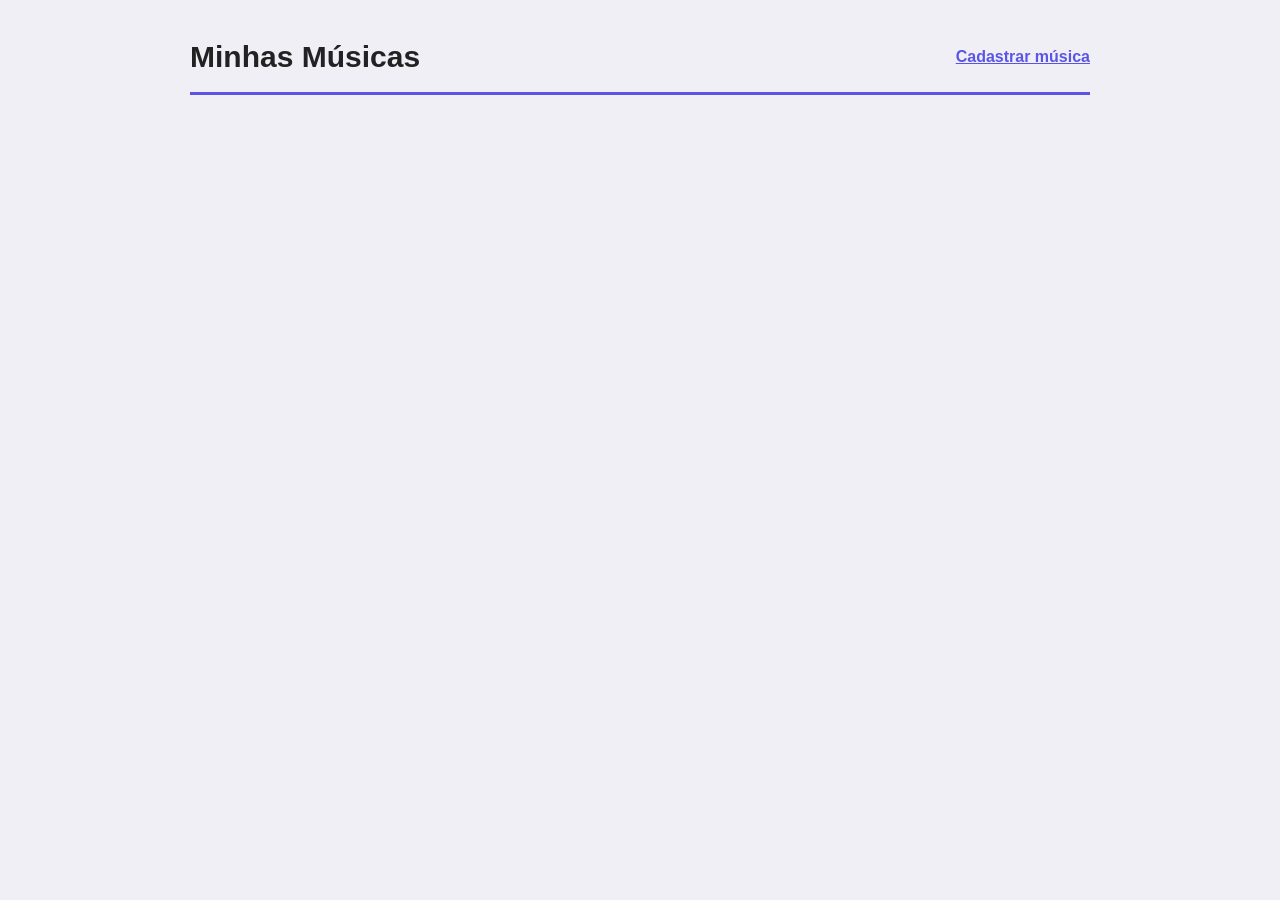
<file: index.html>
<!DOCTYPE html>
<html lang="pt-BR">
<head>
    <meta charset="UTF-8">
    <meta name="viewport" content="width=device-width, initial-scale=1.0">
    <title>Minhas Músicas</title>
    <link rel="stylesheet" href="index.css">
    <script src="index.js" defer></script>
</head>
<body>

    <header>
        <h1>Minhas Músicas</h1>
        <a href="cadastrar.html">Cadastrar música</a>
    </header>

    <main>
        <section id="listaMusicas"></section>
    </main>
</body>
</html>
</file>
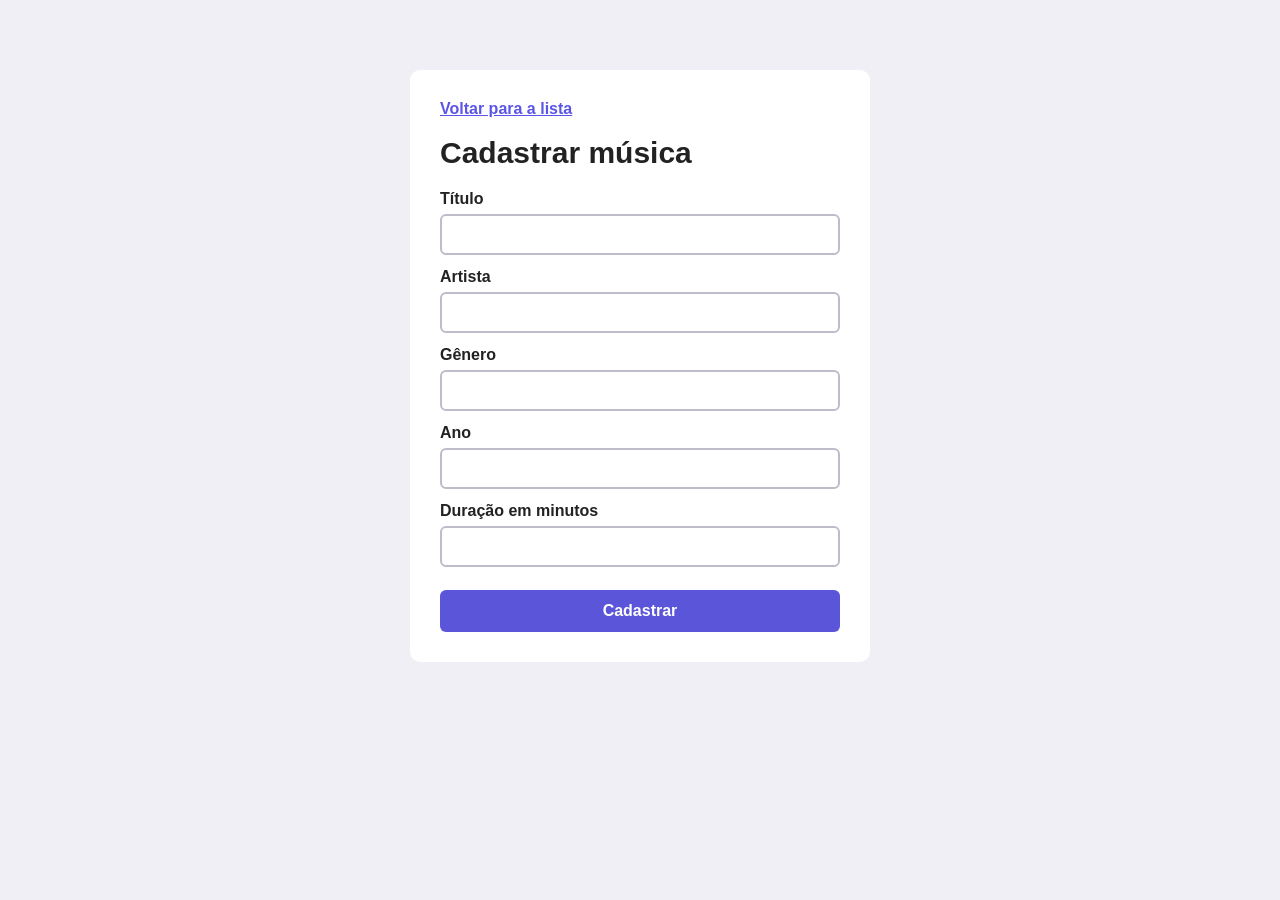
<file: cadastrar.html>
<!DOCTYPE html>
<html lang="pt-BR">
<head>
    <meta charset="UTF-8">
    <meta name="viewport" content="width=device-width, initial-scale=1.0">
    <title>Cadastrar música</title>
    <link rel="stylesheet" href="cadastrar.css">
    <script src="cadastrar.js" defer></script>
</head>
<body>

    <main>
        <a href="index.html">Voltar para a lista</a>

        <h1>Cadastrar música</h1>

        <div>
            <label for="titulo">Título</label>
            <input type="text" id="titulo">
        </div>

        <div>
            <label for="artista">Artista</label>
            <input type="text" id="artista">
        </div>

        <div>
            <label for="genero">Gênero</label>
            <input type="text" id="genero">
        </div>

        <div>
            <label for="ano">Ano</label>
            <input type="number" id="ano">
        </div>

        <div>
            <label for="duracao">Duração em minutos</label>
            <input type="number" id="duracao">
        </div>

        <button id="botaoCadastrar">Cadastrar</button>
    </main>
</body>
</html>
</file>
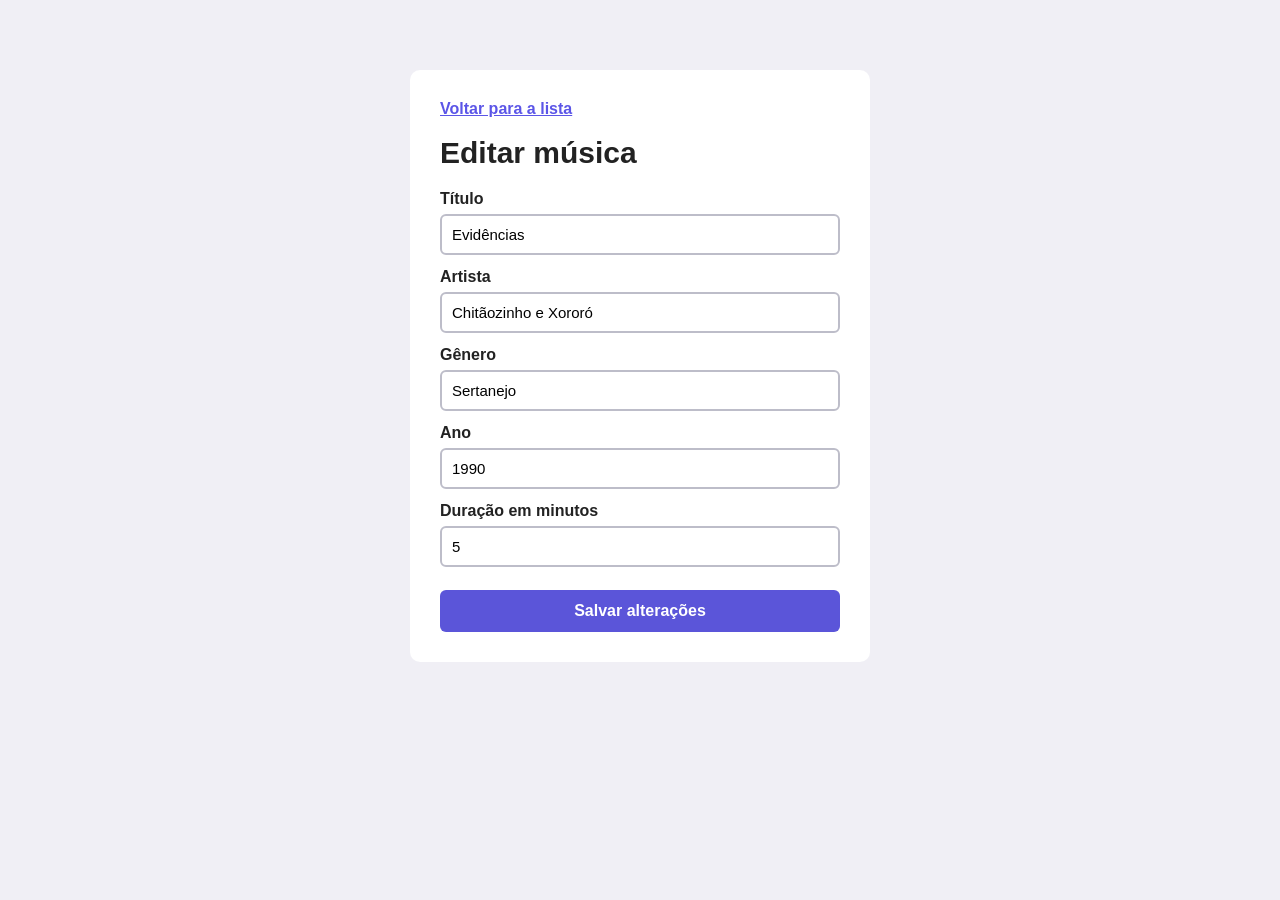
<file: editar.html>
<!DOCTYPE html>
<html lang="pt-BR">
<head>
    <meta charset="UTF-8">
    <meta name="viewport" content="width=device-width, initial-scale=1.0">
    <title>Editar música</title>
    <link rel="stylesheet" href="editar.css">
    <script src="editar.js" defer></script>
</head>
<body>

    <main>
        <a href="index.html">Voltar para a lista</a>

        <h1>Editar música</h1>

        <div>
            <label for="titulo">Título</label>
            <input type="text" id="titulo" value="Evidências">
        </div>

        <div>
            <label for="artista">Artista</label>
            <input type="text" id="artista" value="Chitãozinho e Xororó">
        </div>

        <div>
            <label for="genero">Gênero</label>
            <input type="text" id="genero" value="Sertanejo">
        </div>

        <div>
            <label for="ano">Ano</label>
            <input type="number" id="ano" value="1990">
        </div>

        <div>
            <label for="duracao">Duração em minutos</label>
            <input type="number" id="duracao" value="5">
        </div>

        <button id="botaoSalvar">Salvar alterações</button>
    </main>
</body>
</html>
</file>
<file: index.css>
* {
    margin: 0;
    padding: 0;
    box-sizing: border-box;
}

body {
    font-family: Arial, sans-serif;
    background-color: #f0eff5;
    color: #222;
    padding: 40px;
}

header {
    max-width: 900px;
    margin: 0 auto 25px;
    padding-bottom: 18px;
    border-bottom: 3px solid #5b55e7;

    display: flex;
    align-items: center;
    justify-content: space-between;
}

header h1 {
    font-size: 30px;
}

header a {
    color: #5b55e7;
    font-weight: bold;
}

main {
    max-width: 900px;
    margin: 0 auto;
}

#listaMusicas {
    display: flex;
    flex-direction: column;
    gap: 16px;
}

.musica {
    background-color: white;
    border: 2px solid #ceced8;
    border-radius: 10px;
    padding: 18px;
}

.musica h2 {
    font-size: 23px;
    margin-bottom: 4px;
}

.artista {
    font-size: 17px;
    margin-bottom: 5px;
}

.detalhes {
    font-size: 14px;
    color: #777;
    margin-bottom: 14px;
}

.acoes {
    display: flex;
    gap: 10px;
    align-items: center;
}

.editar,
.apagar {
    padding: 8px 15px;
    border-radius: 6px;
    font-size: 15px;
    font-weight: bold;
    cursor: pointer;
    text-decoration: none;
}

.editar {
    color: #5b55e7;
    border: 2px solid #5b55e7;
    background-color: white;
}

.editar:hover {
    background-color: #5b55e7;
    color: white;
}

.apagar {
    color: #d62d1c;
    border: 2px solid #d62d1c;
    background-color: white;
}

.apagar:hover {
    background-color: #d62d1c;
    color: white;
}

@media (max-width: 600px) {
    body {
        padding: 20px;
    }

    header {
        flex-direction: column;
        align-items: flex-start;
        gap: 12px;
    }
}
</file>
<file: cadastrar.css>
* {
    margin: 0;
    padding: 0;
    box-sizing: border-box;
}

body {
    font-family: Arial, sans-serif;
    background-color: #f0eff5;
    color: #222;
    padding: 40px;
}

main {
    max-width: 460px;
    margin: 30px auto;
    background-color: white;
    padding: 30px;
    border-radius: 10px;
}

main a {
    color: #5b55e7;
    font-weight: bold;
}

h1 {
    font-size: 30px;
    margin-top: 18px;
    margin-bottom: 20px;
}

main div {
    display: flex;
    flex-direction: column;
    margin-bottom: 13px;
}

label {
    font-size: 16px;
    font-weight: bold;
    margin-bottom: 6px;
}

input {
    width: 100%;
    height: 41px;
    padding: 8px 10px;
    border: 2px solid #bdbdc9;
    border-radius: 6px;
    font-size: 15px;
    outline: none;
}

input:focus {
    border-color: #5b55e7;
}

button {
    width: 100%;
    padding: 12px;
    margin-top: 10px;
    background-color: #5b55d9;
    color: white;
    border: none;
    border-radius: 6px;
    font-size: 16px;
    font-weight: bold;
    cursor: pointer;
}

button:hover {
    background-color: #4540bd;
}

@media (max-width: 600px) {
    body {
        padding: 15px;
    }

    main {
        padding: 20px;
    }
}
</file>
<file: editar.css>
* {
    margin: 0;
    padding: 0;
    box-sizing: border-box;
}

body {
    font-family: Arial, sans-serif;
    background-color: #f0eff5;
    color: #222;
    padding: 40px;
}

main {
    max-width: 460px;
    margin: 30px auto;
    background-color: white;
    padding: 30px;
    border-radius: 10px;
}

main a {
    color: #5b55e7;
    font-weight: bold;
}

h1 {
    font-size: 30px;
    margin-top: 18px;
    margin-bottom: 20px;
}

main div {
    display: flex;
    flex-direction: column;
    margin-bottom: 13px;
}

label {
    font-size: 16px;
    font-weight: bold;
    margin-bottom: 6px;
}

input {
    width: 100%;
    height: 41px;
    padding: 8px 10px;
    border: 2px solid #bdbdc9;
    border-radius: 6px;
    font-size: 15px;
    outline: none;
}

input:focus {
    border-color: #5b55e7;
}

button {
    width: 100%;
    padding: 12px;
    margin-top: 10px;
    background-color: #5b55d9;
    color: white;
    border: none;
    border-radius: 6px;
    font-size: 16px;
    font-weight: bold;
    cursor: pointer;
}

button:hover {
    background-color: #4540bd;
}

@media (max-width: 600px) {
    body {
        padding: 15px;
    }

    main {
        padding: 20px;
    }
}
</file>
